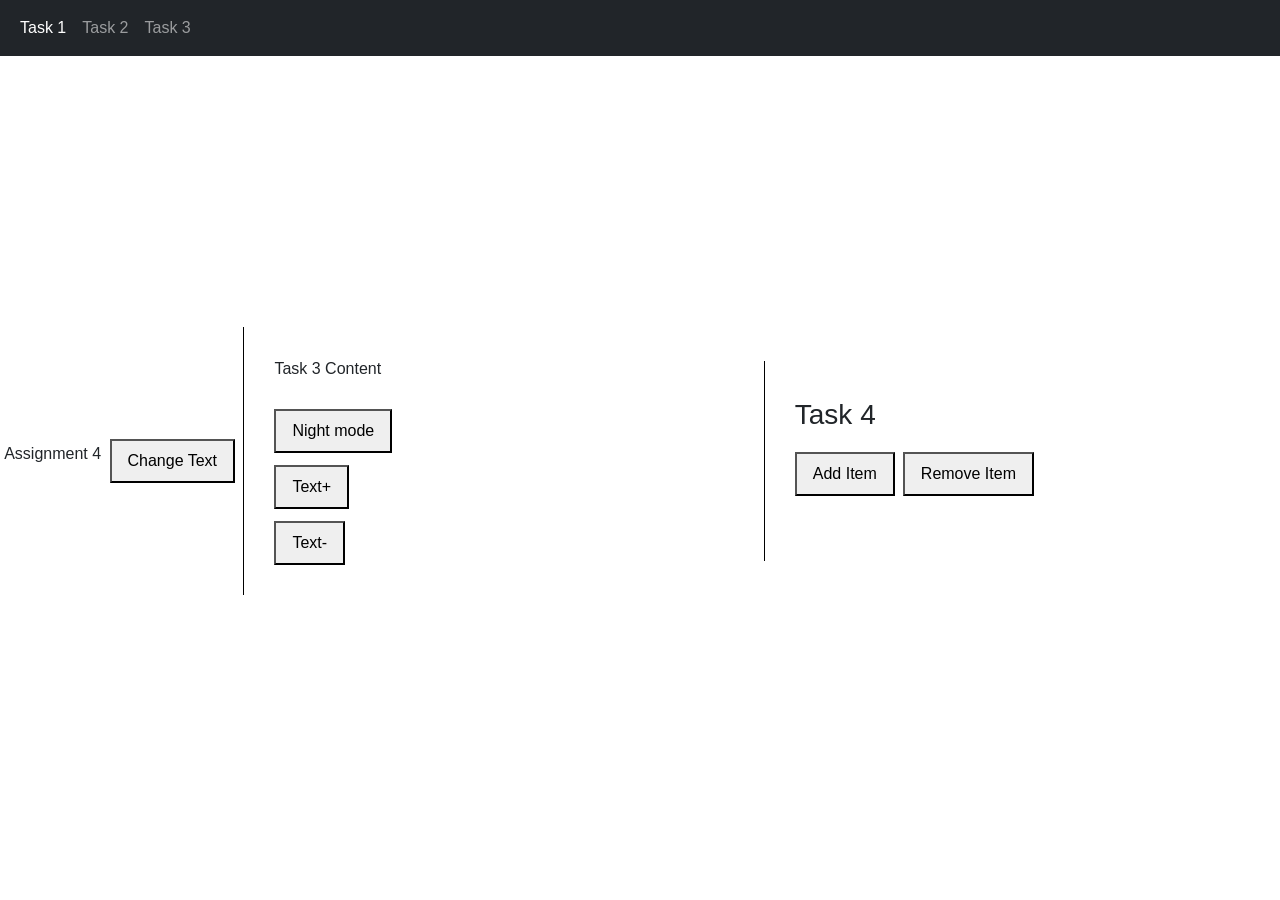
<file: index.html>
<!DOCTYPE html>
<html lang="ru">
<head>
    <meta charset="UTF-8">
    <title>Task 1</title>
    <link href="https://cdn.jsdelivr.net/npm/bootstrap@5.3.3/dist/css/bootstrap.min.css" rel="stylesheet">
    <link rel="stylesheet" href="style.css">
</head>
<body>
    <nav class="navbar navbar-expand navbar-dark bg-dark">
        <div class="container-fluid">
            <ul class="navbar-nav">
                <li class="nav-item">
                    <a class="nav-link active" href="index.html">Task 1</a>
                </li>
                <li class="nav-item">
                    <a class="nav-link" href="task2.html">Task 2</a>
                </li>
                <li class="nav-item">
                    <a class="nav-link" href="task3.html">Task 3</a>
                </li>
            </ul>
        </div>
    </nav>

    <div class="task">
        <p id="text_element">Assignment 4</p>
        <button id="change_btn">Change Text</button>
        <div id="task-3">
            <p id="texttask3">Task 3 Content</p>
            <button id="task3_change_btn">Night mode</button>
            <button id="task3_change_btn1">Text+</button>
            <button id="task3_change_btn2">Text-</button>
        </div>
        <div id="task-4">
            <h3>Task 4</h3>
            <div class="task4-buttons">
                <button id="add_item_btn">Add Item</button>
                <button id="remove_item_btn">Remove Item</button>
            </div>
            <ul id="item_list"></ul>
        </div>
    </div>

    <script src="index.js"></script>
</body>
</html>
</file>
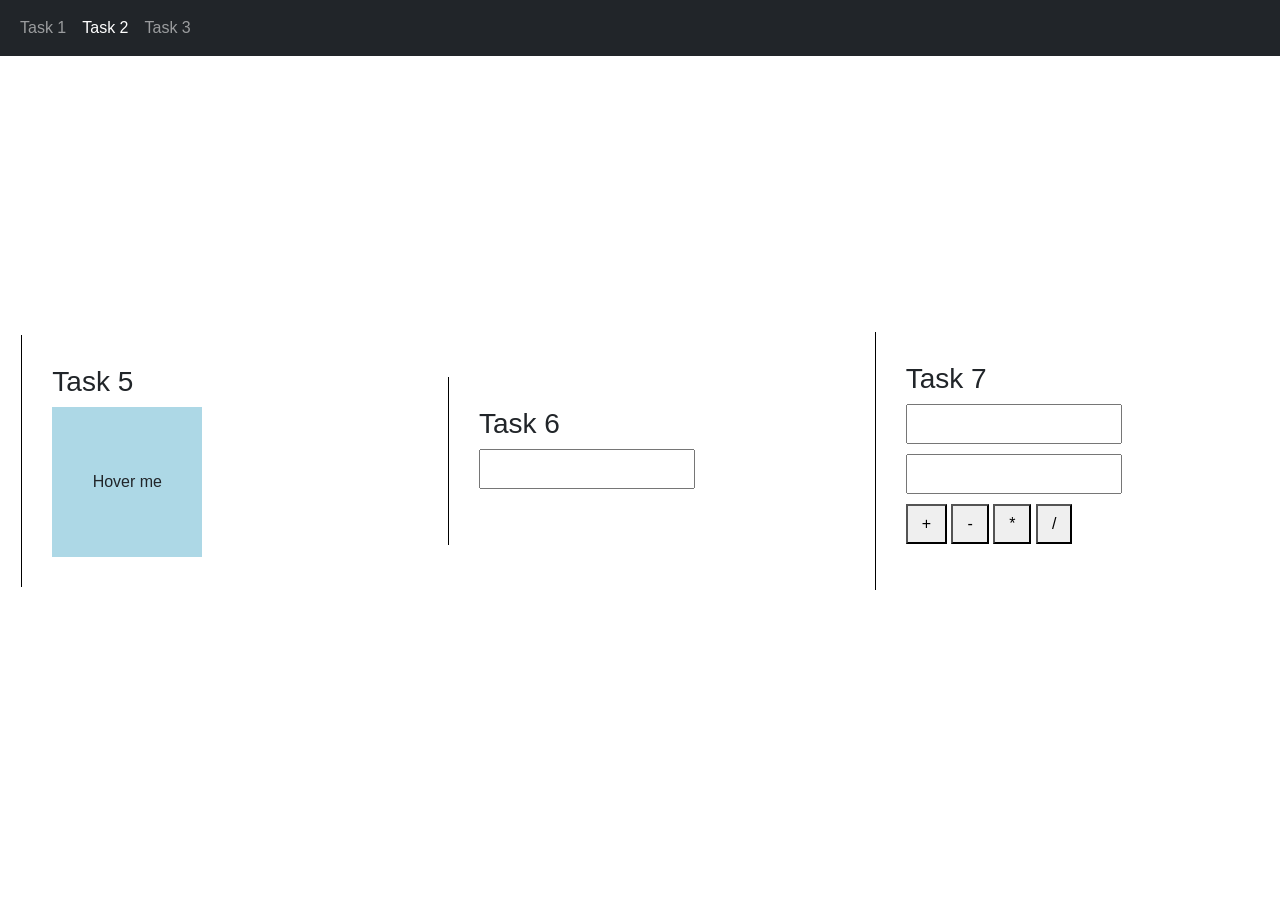
<file: task2.html>
<!DOCTYPE html>
<html lang="en">
<head>
    <meta charset="UTF-8">
    <title>Task 2</title>
    <link href="https://cdn.jsdelivr.net/npm/bootstrap@5.3.3/dist/css/bootstrap.min.css" rel="stylesheet">
    <link rel="stylesheet" href="style2.css">
</head>
<body>
    <nav class="navbar navbar-expand navbar-dark bg-dark">
        <div class="container-fluid">
            <ul class="navbar-nav">
                <li class="nav-item">
                    <a class="nav-link" href="index.html">Task 1</a>
                </li>
                <li class="nav-item">
                    <a class="nav-link active" href="task2.html">Task 2</a>
                </li>
                <li class="nav-item">
                    <a class="nav-link" href="task3.html">Task 3</a>
                </li>
            </ul>
        </div>
    </nav>

    <div class="task">
        <div id="task5">
            <h3>Task 5</h3>
            <div id="box">Hover me</div>
        </div>

        <div id="task6">
            <h3>Task 6</h3>
            <input type="text" id="inp">
            <p id="out"></p>
        </div>

        <div id="task7">
            <h3>Task 7</h3>
            <input type="number" id="n1">
            <input type="number" id="n2">
            <div>
                <button id="plus">+</button>
                <button id="minus">-</button>
                <button id="mult">*</button>
                <button id="div">/</button>
            </div>
            <p id="res"></p>
        </div>
    </div>

    <script src="index2.js" defer></script>
</body>
</html>
</file>
<file: style.css>
body {
    margin: 0;
    font-family: Arial, sans-serif;
}

.task {
    min-height: 90vh;
    display: flex;
    align-items: center;
    justify-content: space-around;
}

#text_element {
    margin-bottom: 15px;
}

#change_btn {
    padding: 8px 16px;
    cursor: pointer;
}

#task-3 {
    min-height: 200px;
    width: 40%;
    border-left: 1px solid #000000;
    padding: 30px;
    display: flex;
    flex-direction: column;
    justify-content: center;
    align-items: flex-start;
    gap: 12px;
    box-sizing: border-box;
}

#task-3 button {
    padding: 8px 16px;
    cursor: pointer;
}

#task-4 {
    min-height: 200px;
    width: 40%;
    border-left: 1px solid #000000;
    padding: 30px;
    display: flex;
    flex-direction: column;
    justify-content: center;
    align-items: flex-start;
    gap: 12px;
    box-sizing: border-box;
}

.task4-buttons {
    display: flex;
    gap: 8px;
}

#task-4 button {
    padding: 8px 16px;
    cursor: pointer;
}
</file>
<file: style2.css>
body {
    margin: 0;
    font-family: Arial, sans-serif;
}

.task {
    min-height: 90vh;
    display: flex;
    align-items: center;
    justify-content: space-around;
}

#task5, #task6, #task7 {
    width: 30%;
    padding: 30px;
    border-left: 1px solid black;
    box-sizing: border-box;
}

#box {
    width: 150px;
    height: 150px;
    background: lightblue;
    text-align: center;
    line-height: 150px;
}

input {
    padding: 6px;
    margin-bottom: 10px;
}

button {
    padding: 6px 14px;
    cursor: pointer;
}
</file>
